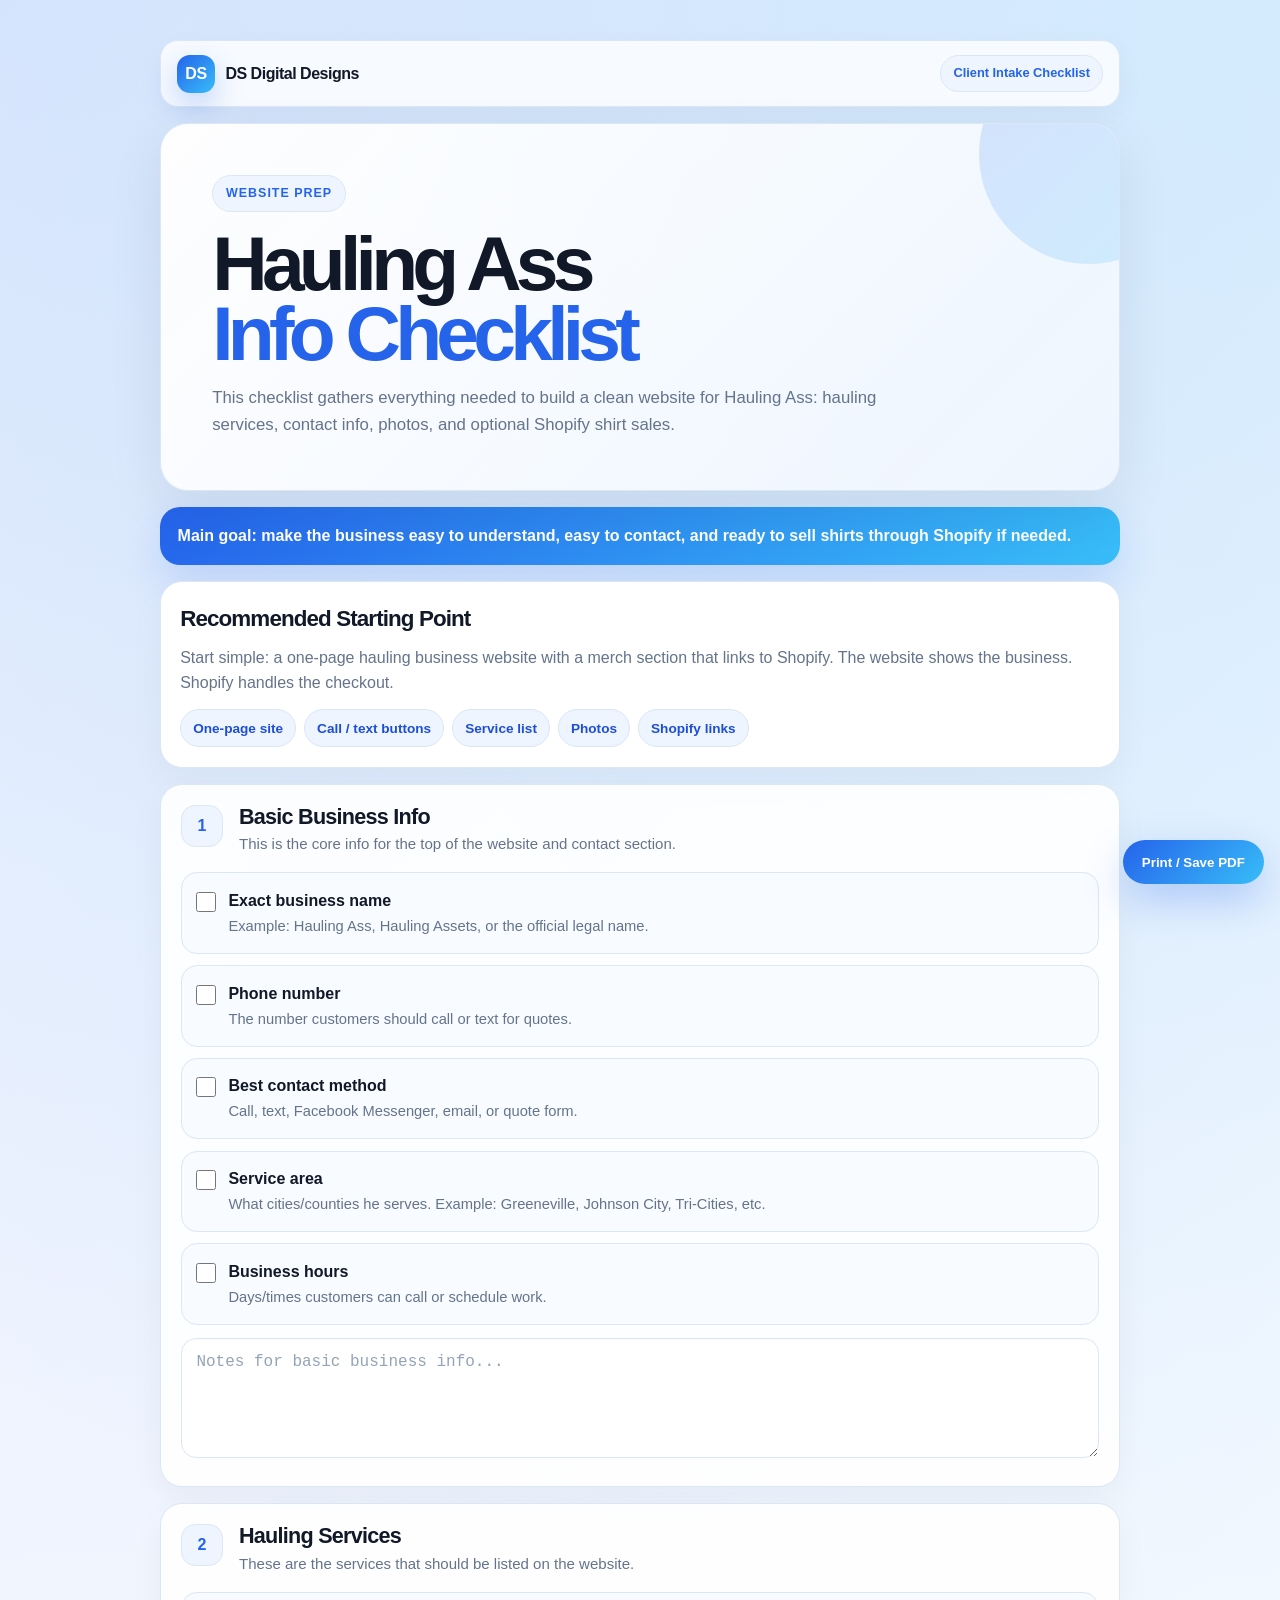
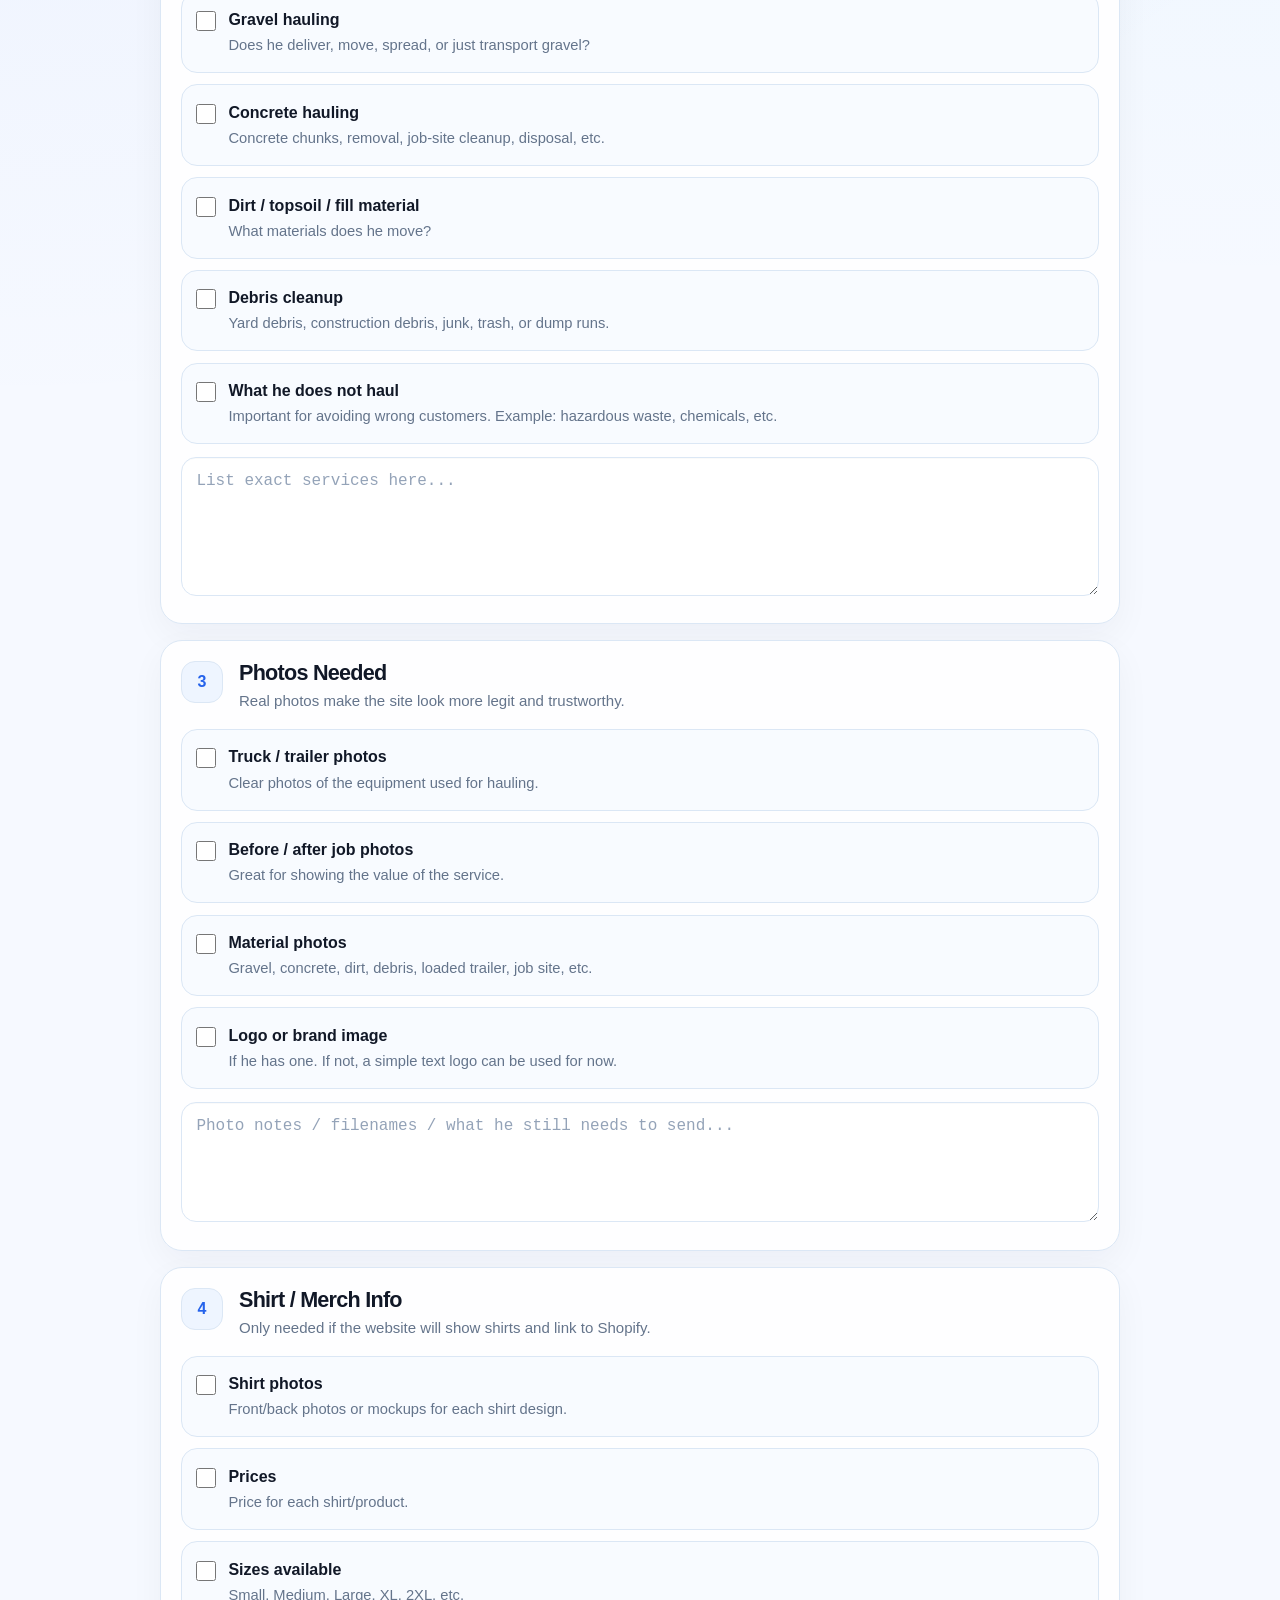
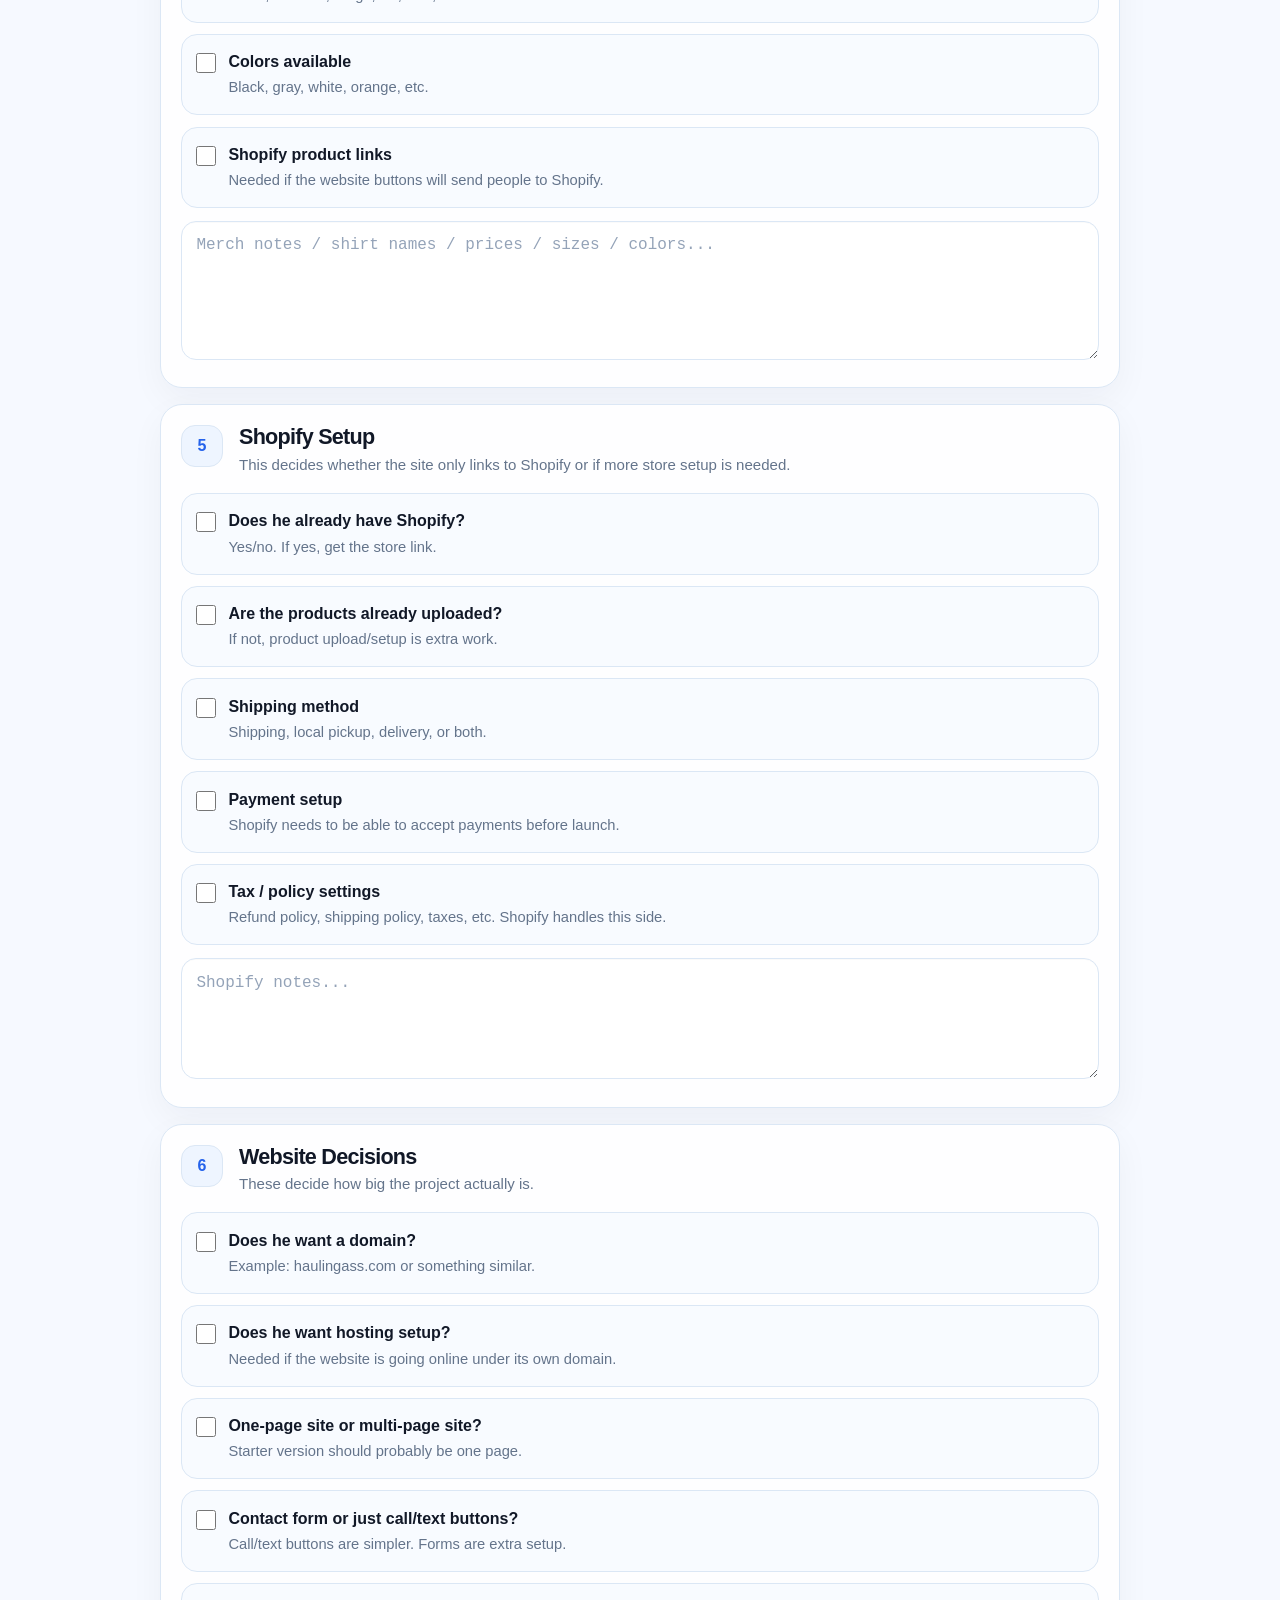
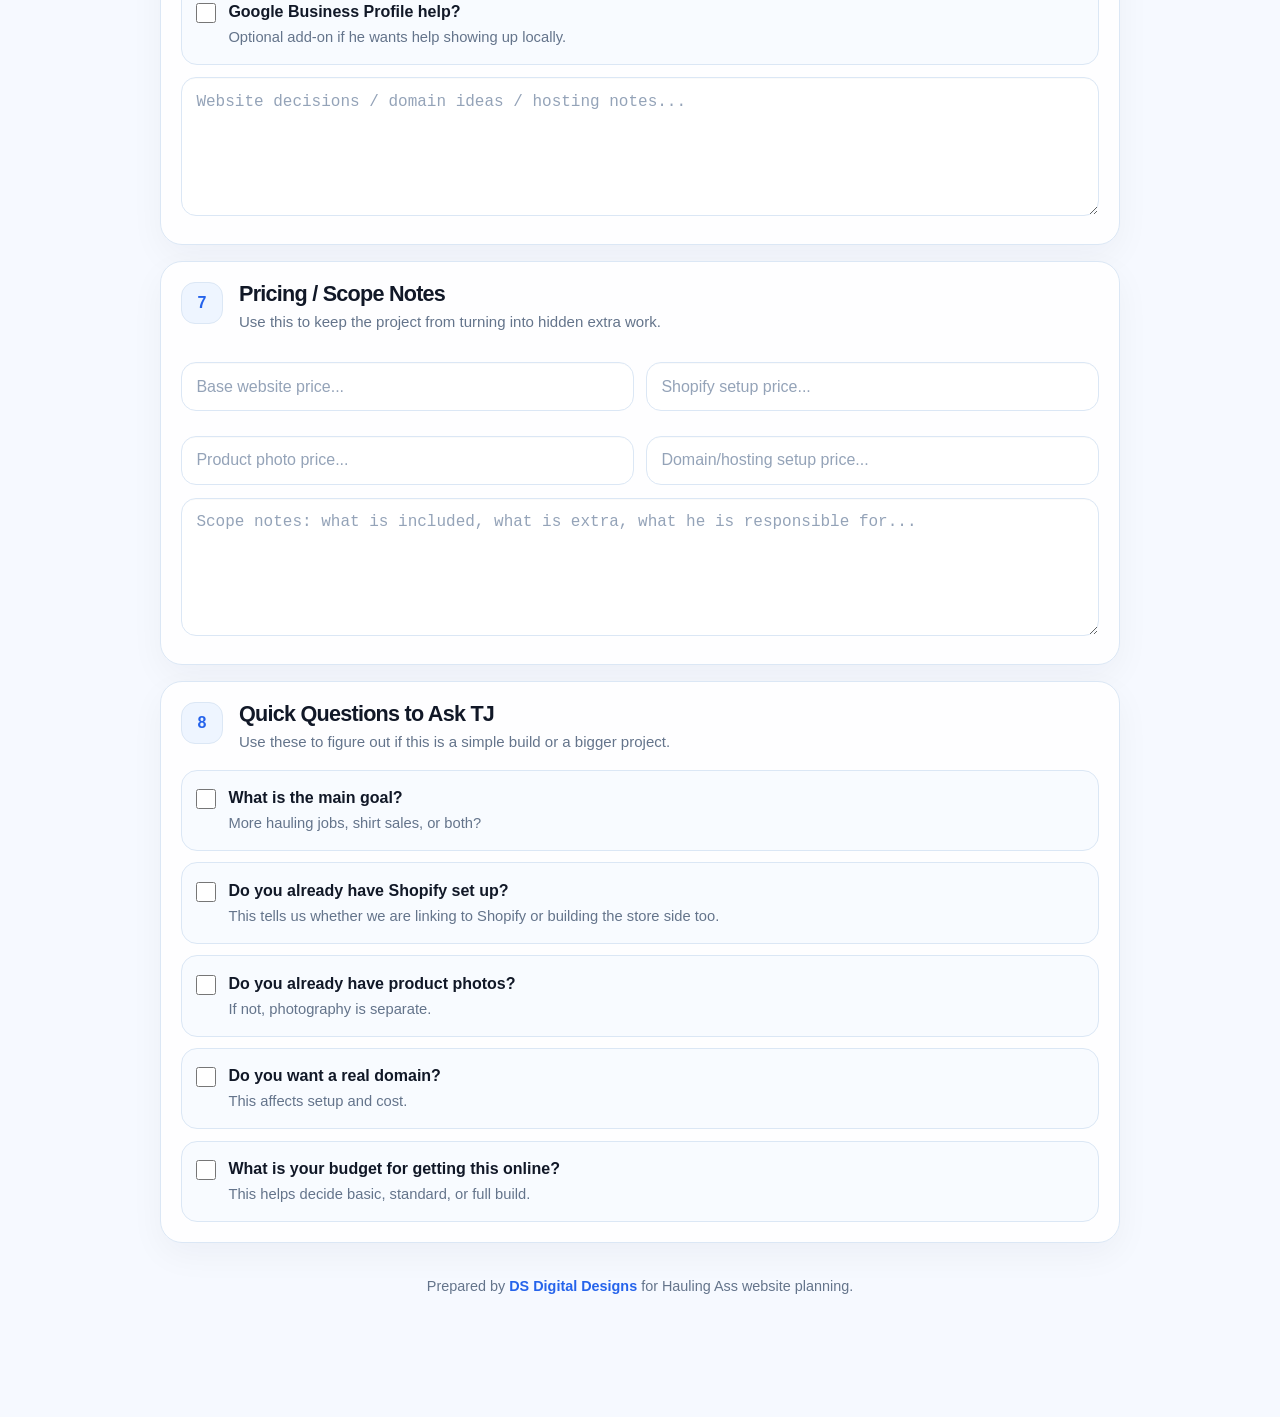
<file: checklist.html>
<!DOCTYPE html>
<html lang="en">
<head>
  <meta charset="UTF-8" />
  <meta name="viewport" content="width=device-width, initial-scale=1.0" />

  <title>Hauling Ass Website Checklist | DS Digital Designs</title>

  <style>
    :root {
      --bg: #f6f9ff;
      --white: #ffffff;
      --text: #111827;
      --muted: #64748b;
      --soft: #eef5ff;
      --soft-2: #f8fbff;
      --blue: #2563eb;
      --blue-dark: #1d4ed8;
      --cyan: #38bdf8;
      --line: #dbe7f5;
      --green: #16a34a;
      --orange: #f97316;
      --shadow: 0 20px 55px rgba(15, 23, 42, 0.08);
      --radius: 22px;
      --max: 960px;
    }

    * {
      box-sizing: border-box;
      margin: 0;
      padding: 0;
    }

    html {
      scroll-behavior: smooth;
    }

    body {
      font-family: Arial, Helvetica, sans-serif;
      background:
        radial-gradient(circle at top left, rgba(37, 99, 235, 0.12), transparent 32%),
        radial-gradient(circle at top right, rgba(56, 189, 248, 0.14), transparent 30%),
        var(--bg);
      color: var(--text);
      line-height: 1.6;
      padding: 1rem;
    }

    .page {
      max-width: var(--max);
      margin: 0 auto;
      padding: 1.5rem 0 4rem;
    }

    .brand-bar {
      display: flex;
      align-items: center;
      justify-content: space-between;
      gap: 1rem;
      margin-bottom: 1rem;
      padding: 0.85rem 1rem;
      background: rgba(255, 255, 255, 0.8);
      border: 1px solid var(--line);
      border-radius: 18px;
      box-shadow: 0 10px 30px rgba(15, 23, 42, 0.04);
      backdrop-filter: blur(12px);
    }

    .brand {
      display: flex;
      align-items: center;
      gap: 0.65rem;
      font-weight: 900;
      letter-spacing: -0.03em;
      color: var(--text);
    }

    .brand-mark {
      width: 38px;
      height: 38px;
      border-radius: 13px;
      display: grid;
      place-items: center;
      background: linear-gradient(135deg, var(--blue), var(--cyan));
      color: #fff;
      font-weight: 900;
      box-shadow: 0 12px 28px rgba(37, 99, 235, 0.25);
    }

    .brand-pill {
      color: var(--blue);
      background: var(--soft);
      border: 1px solid var(--line);
      padding: 0.45rem 0.75rem;
      border-radius: 999px;
      font-size: 0.8rem;
      font-weight: 800;
      white-space: nowrap;
    }

    .hero {
      background:
        linear-gradient(135deg, rgba(255, 255, 255, 0.96), rgba(239, 246, 255, 0.95));
      border: 1px solid var(--line);
      border-radius: calc(var(--radius) + 6px);
      padding: clamp(1.6rem, 5vw, 3.2rem);
      margin-bottom: 1rem;
      box-shadow: var(--shadow);
      position: relative;
      overflow: hidden;
    }

    .hero::after {
      content: "";
      position: absolute;
      width: 220px;
      height: 220px;
      border-radius: 999px;
      background: linear-gradient(135deg, rgba(37, 99, 235, 0.16), rgba(56, 189, 248, 0.18));
      right: -80px;
      top: -80px;
    }

    .eyebrow {
      position: relative;
      z-index: 1;
      display: inline-block;
      background: var(--soft);
      color: var(--blue);
      border: 1px solid var(--line);
      padding: 0.45rem 0.8rem;
      border-radius: 999px;
      font-size: 0.78rem;
      font-weight: 900;
      text-transform: uppercase;
      letter-spacing: 0.08em;
      margin-bottom: 1rem;
    }

    h1 {
      position: relative;
      z-index: 1;
      font-size: clamp(2.1rem, 7vw, 4.8rem);
      line-height: 0.92;
      letter-spacing: -0.075em;
      margin-bottom: 1rem;
      max-width: 760px;
    }

    h1 span {
      display: block;
      color: var(--blue);
    }

    .hero p {
      position: relative;
      z-index: 1;
      color: var(--muted);
      max-width: 720px;
      font-size: 1.05rem;
    }

    .note {
      background: linear-gradient(135deg, var(--blue), var(--cyan));
      color: #fff;
      border-radius: 20px;
      padding: 1rem 1.1rem;
      font-weight: 800;
      margin-bottom: 1rem;
      box-shadow: 0 16px 40px rgba(37, 99, 235, 0.18);
    }

    .section {
      background: rgba(255, 255, 255, 0.92);
      border: 1px solid var(--line);
      border-radius: var(--radius);
      padding: 1.25rem;
      margin-bottom: 1rem;
      box-shadow: 0 12px 35px rgba(15, 23, 42, 0.045);
    }

    .section-header {
      display: flex;
      align-items: flex-start;
      justify-content: space-between;
      gap: 1rem;
      margin-bottom: 1rem;
    }

    .section-num {
      min-width: 42px;
      height: 42px;
      border-radius: 14px;
      display: grid;
      place-items: center;
      background: var(--soft);
      color: var(--blue);
      border: 1px solid var(--line);
      font-weight: 900;
    }

    .section-title {
      flex: 1;
    }

    .section h2 {
      font-size: 1.35rem;
      line-height: 1.1;
      letter-spacing: -0.035em;
      margin-bottom: 0.25rem;
    }

    .section-desc {
      color: var(--muted);
      font-size: 0.94rem;
    }

    .checklist {
      display: grid;
      gap: 0.7rem;
    }

    label {
      display: flex;
      align-items: flex-start;
      gap: 0.75rem;
      background: var(--soft-2);
      border: 1px solid var(--line);
      border-radius: 16px;
      padding: 0.9rem;
      cursor: pointer;
      transition: transform 0.15s ease, border-color 0.15s ease, background 0.15s ease;
    }

    label:hover {
      transform: translateY(-1px);
      border-color: rgba(37, 99, 235, 0.35);
      background: #ffffff;
    }

    input[type="checkbox"] {
      margin-top: 0.25rem;
      width: 20px;
      height: 20px;
      accent-color: var(--blue);
      flex: 0 0 auto;
    }

    .item-text strong {
      display: block;
      font-size: 1rem;
      margin-bottom: 0.1rem;
      color: var(--text);
    }

    .item-text span {
      display: block;
      color: var(--muted);
      font-size: 0.92rem;
    }

    textarea,
    input[type="text"] {
      width: 100%;
      background: #ffffff;
      color: var(--text);
      border: 1px solid var(--line);
      border-radius: 15px;
      padding: 0.9rem;
      font-size: 1rem;
      margin-top: 0.8rem;
      resize: vertical;
      outline: none;
      box-shadow: inset 0 1px 0 rgba(15, 23, 42, 0.02);
    }

    textarea:focus,
    input[type="text"]:focus {
      border-color: rgba(37, 99, 235, 0.55);
      box-shadow: 0 0 0 4px rgba(37, 99, 235, 0.1);
    }

    textarea::placeholder,
    input::placeholder {
      color: #94a3b8;
    }

    .two-col {
      display: grid;
      grid-template-columns: 1fr 1fr;
      gap: 0.75rem;
    }

    .quick-box {
      background: #ffffff;
      border: 1px solid var(--line);
      border-radius: var(--radius);
      padding: 1.2rem;
      margin-bottom: 1rem;
      box-shadow: 0 12px 35px rgba(15, 23, 42, 0.045);
    }

    .quick-box h2 {
      font-size: 1.4rem;
      letter-spacing: -0.04em;
      margin-bottom: 0.5rem;
    }

    .quick-box p {
      color: var(--muted);
      margin-bottom: 0.85rem;
    }

    .pill-row {
      display: flex;
      flex-wrap: wrap;
      gap: 0.5rem;
    }

    .pill {
      background: var(--soft);
      color: var(--blue-dark);
      border: 1px solid var(--line);
      border-radius: 999px;
      padding: 0.45rem 0.75rem;
      font-size: 0.85rem;
      font-weight: 800;
    }

    .footer {
      color: var(--muted);
      text-align: center;
      margin-top: 2rem;
      font-size: 0.9rem;
    }

    .footer strong {
      color: var(--blue);
    }

    .print-btn {
      position: fixed;
      right: 1rem;
      bottom: 1rem;
      background: linear-gradient(135deg, var(--blue), var(--cyan));
      color: #fff;
      border: none;
      border-radius: 999px;
      padding: 0.9rem 1.2rem;
      font-weight: 900;
      cursor: pointer;
      box-shadow: 0 16px 40px rgba(37, 99, 235, 0.28);
    }

    .print-btn:hover {
      filter: brightness(1.04);
    }

    @media (max-width: 700px) {
      body {
        padding: 0.75rem;
      }

      .brand-bar {
        align-items: flex-start;
        flex-direction: column;
      }

      .two-col {
        grid-template-columns: 1fr;
      }

      .section-header {
        gap: 0.75rem;
      }

      .print-btn {
        position: static;
        width: 100%;
        margin-top: 1rem;
      }
    }

    @media print {
      body {
        background: #ffffff;
        color: #000000;
        padding: 0;
      }

      .page {
        max-width: none;
        padding: 0;
      }

      .brand-bar,
      .hero,
      .section,
      .quick-box,
      label,
      .note {
        box-shadow: none;
        break-inside: avoid;
      }

      .print-btn {
        display: none;
      }

      textarea,
      input[type="text"] {
        min-height: 45px;
      }
    }
  </style>
</head>

<body>
  <main class="page">
    <div class="brand-bar">
      <div class="brand">
        <div class="brand-mark">DS</div>
        <div>DS Digital Designs</div>
      </div>

      <div class="brand-pill">Client Intake Checklist</div>
    </div>

    <section class="hero">
      <div class="eyebrow">Website Prep</div>
      <h1>
        Hauling Ass
        <span>Info Checklist</span>
      </h1>
      <p>
        This checklist gathers everything needed to build a clean website for Hauling Ass:
        hauling services, contact info, photos, and optional Shopify shirt sales.
      </p>
    </section>

    <div class="note">
      Main goal: make the business easy to understand, easy to contact, and ready to sell shirts through Shopify if needed.
    </div>

    <section class="quick-box">
      <h2>Recommended Starting Point</h2>
      <p>
        Start simple: a one-page hauling business website with a merch section that links to Shopify.
        The website shows the business. Shopify handles the checkout.
      </p>

      <div class="pill-row">
        <span class="pill">One-page site</span>
        <span class="pill">Call / text buttons</span>
        <span class="pill">Service list</span>
        <span class="pill">Photos</span>
        <span class="pill">Shopify links</span>
      </div>
    </section>

    <section class="section">
      <div class="section-header">
        <div class="section-num">1</div>
        <div class="section-title">
          <h2>Basic Business Info</h2>
          <p class="section-desc">This is the core info for the top of the website and contact section.</p>
        </div>
      </div>

      <div class="checklist">
        <label>
          <input type="checkbox" />
          <div class="item-text">
            <strong>Exact business name</strong>
            <span>Example: Hauling Ass, Hauling Assets, or the official legal name.</span>
          </div>
        </label>

        <label>
          <input type="checkbox" />
          <div class="item-text">
            <strong>Phone number</strong>
            <span>The number customers should call or text for quotes.</span>
          </div>
        </label>

        <label>
          <input type="checkbox" />
          <div class="item-text">
            <strong>Best contact method</strong>
            <span>Call, text, Facebook Messenger, email, or quote form.</span>
          </div>
        </label>

        <label>
          <input type="checkbox" />
          <div class="item-text">
            <strong>Service area</strong>
            <span>What cities/counties he serves. Example: Greeneville, Johnson City, Tri-Cities, etc.</span>
          </div>
        </label>

        <label>
          <input type="checkbox" />
          <div class="item-text">
            <strong>Business hours</strong>
            <span>Days/times customers can call or schedule work.</span>
          </div>
        </label>
      </div>

      <textarea rows="5" placeholder="Notes for basic business info..."></textarea>
    </section>

    <section class="section">
      <div class="section-header">
        <div class="section-num">2</div>
        <div class="section-title">
          <h2>Hauling Services</h2>
          <p class="section-desc">These are the services that should be listed on the website.</p>
        </div>
      </div>

      <div class="checklist">
        <label>
          <input type="checkbox" />
          <div class="item-text">
            <strong>Gravel hauling</strong>
            <span>Does he deliver, move, spread, or just transport gravel?</span>
          </div>
        </label>

        <label>
          <input type="checkbox" />
          <div class="item-text">
            <strong>Concrete hauling</strong>
            <span>Concrete chunks, removal, job-site cleanup, disposal, etc.</span>
          </div>
        </label>

        <label>
          <input type="checkbox" />
          <div class="item-text">
            <strong>Dirt / topsoil / fill material</strong>
            <span>What materials does he move?</span>
          </div>
        </label>

        <label>
          <input type="checkbox" />
          <div class="item-text">
            <strong>Debris cleanup</strong>
            <span>Yard debris, construction debris, junk, trash, or dump runs.</span>
          </div>
        </label>

        <label>
          <input type="checkbox" />
          <div class="item-text">
            <strong>What he does not haul</strong>
            <span>Important for avoiding wrong customers. Example: hazardous waste, chemicals, etc.</span>
          </div>
        </label>
      </div>

      <textarea rows="6" placeholder="List exact services here..."></textarea>
    </section>

    <section class="section">
      <div class="section-header">
        <div class="section-num">3</div>
        <div class="section-title">
          <h2>Photos Needed</h2>
          <p class="section-desc">Real photos make the site look more legit and trustworthy.</p>
        </div>
      </div>

      <div class="checklist">
        <label>
          <input type="checkbox" />
          <div class="item-text">
            <strong>Truck / trailer photos</strong>
            <span>Clear photos of the equipment used for hauling.</span>
          </div>
        </label>

        <label>
          <input type="checkbox" />
          <div class="item-text">
            <strong>Before / after job photos</strong>
            <span>Great for showing the value of the service.</span>
          </div>
        </label>

        <label>
          <input type="checkbox" />
          <div class="item-text">
            <strong>Material photos</strong>
            <span>Gravel, concrete, dirt, debris, loaded trailer, job site, etc.</span>
          </div>
        </label>

        <label>
          <input type="checkbox" />
          <div class="item-text">
            <strong>Logo or brand image</strong>
            <span>If he has one. If not, a simple text logo can be used for now.</span>
          </div>
        </label>
      </div>

      <textarea rows="5" placeholder="Photo notes / filenames / what he still needs to send..."></textarea>
    </section>

    <section class="section">
      <div class="section-header">
        <div class="section-num">4</div>
        <div class="section-title">
          <h2>Shirt / Merch Info</h2>
          <p class="section-desc">Only needed if the website will show shirts and link to Shopify.</p>
        </div>
      </div>

      <div class="checklist">
        <label>
          <input type="checkbox" />
          <div class="item-text">
            <strong>Shirt photos</strong>
            <span>Front/back photos or mockups for each shirt design.</span>
          </div>
        </label>

        <label>
          <input type="checkbox" />
          <div class="item-text">
            <strong>Prices</strong>
            <span>Price for each shirt/product.</span>
          </div>
        </label>

        <label>
          <input type="checkbox" />
          <div class="item-text">
            <strong>Sizes available</strong>
            <span>Small, Medium, Large, XL, 2XL, etc.</span>
          </div>
        </label>

        <label>
          <input type="checkbox" />
          <div class="item-text">
            <strong>Colors available</strong>
            <span>Black, gray, white, orange, etc.</span>
          </div>
        </label>

        <label>
          <input type="checkbox" />
          <div class="item-text">
            <strong>Shopify product links</strong>
            <span>Needed if the website buttons will send people to Shopify.</span>
          </div>
        </label>
      </div>

      <textarea rows="6" placeholder="Merch notes / shirt names / prices / sizes / colors..."></textarea>
    </section>

    <section class="section">
      <div class="section-header">
        <div class="section-num">5</div>
        <div class="section-title">
          <h2>Shopify Setup</h2>
          <p class="section-desc">This decides whether the site only links to Shopify or if more store setup is needed.</p>
        </div>
      </div>

      <div class="checklist">
        <label>
          <input type="checkbox" />
          <div class="item-text">
            <strong>Does he already have Shopify?</strong>
            <span>Yes/no. If yes, get the store link.</span>
          </div>
        </label>

        <label>
          <input type="checkbox" />
          <div class="item-text">
            <strong>Are the products already uploaded?</strong>
            <span>If not, product upload/setup is extra work.</span>
          </div>
        </label>

        <label>
          <input type="checkbox" />
          <div class="item-text">
            <strong>Shipping method</strong>
            <span>Shipping, local pickup, delivery, or both.</span>
          </div>
        </label>

        <label>
          <input type="checkbox" />
          <div class="item-text">
            <strong>Payment setup</strong>
            <span>Shopify needs to be able to accept payments before launch.</span>
          </div>
        </label>

        <label>
          <input type="checkbox" />
          <div class="item-text">
            <strong>Tax / policy settings</strong>
            <span>Refund policy, shipping policy, taxes, etc. Shopify handles this side.</span>
          </div>
        </label>
      </div>

      <textarea rows="5" placeholder="Shopify notes..."></textarea>
    </section>

    <section class="section">
      <div class="section-header">
        <div class="section-num">6</div>
        <div class="section-title">
          <h2>Website Decisions</h2>
          <p class="section-desc">These decide how big the project actually is.</p>
        </div>
      </div>

      <div class="checklist">
        <label>
          <input type="checkbox" />
          <div class="item-text">
            <strong>Does he want a domain?</strong>
            <span>Example: haulingass.com or something similar.</span>
          </div>
        </label>

        <label>
          <input type="checkbox" />
          <div class="item-text">
            <strong>Does he want hosting setup?</strong>
            <span>Needed if the website is going online under its own domain.</span>
          </div>
        </label>

        <label>
          <input type="checkbox" />
          <div class="item-text">
            <strong>One-page site or multi-page site?</strong>
            <span>Starter version should probably be one page.</span>
          </div>
        </label>

        <label>
          <input type="checkbox" />
          <div class="item-text">
            <strong>Contact form or just call/text buttons?</strong>
            <span>Call/text buttons are simpler. Forms are extra setup.</span>
          </div>
        </label>

        <label>
          <input type="checkbox" />
          <div class="item-text">
            <strong>Google Business Profile help?</strong>
            <span>Optional add-on if he wants help showing up locally.</span>
          </div>
        </label>
      </div>

      <textarea rows="6" placeholder="Website decisions / domain ideas / hosting notes..."></textarea>
    </section>

    <section class="section">
      <div class="section-header">
        <div class="section-num">7</div>
        <div class="section-title">
          <h2>Pricing / Scope Notes</h2>
          <p class="section-desc">Use this to keep the project from turning into hidden extra work.</p>
        </div>
      </div>

      <div class="two-col">
        <input type="text" placeholder="Base website price..." />
        <input type="text" placeholder="Shopify setup price..." />
        <input type="text" placeholder="Product photo price..." />
        <input type="text" placeholder="Domain/hosting setup price..." />
      </div>

      <textarea rows="6" placeholder="Scope notes: what is included, what is extra, what he is responsible for..."></textarea>
    </section>

    <section class="section">
      <div class="section-header">
        <div class="section-num">8</div>
        <div class="section-title">
          <h2>Quick Questions to Ask TJ</h2>
          <p class="section-desc">Use these to figure out if this is a simple build or a bigger project.</p>
        </div>
      </div>

      <div class="checklist">
        <label>
          <input type="checkbox" />
          <div class="item-text">
            <strong>What is the main goal?</strong>
            <span>More hauling jobs, shirt sales, or both?</span>
          </div>
        </label>

        <label>
          <input type="checkbox" />
          <div class="item-text">
            <strong>Do you already have Shopify set up?</strong>
            <span>This tells us whether we are linking to Shopify or building the store side too.</span>
          </div>
        </label>

        <label>
          <input type="checkbox" />
          <div class="item-text">
            <strong>Do you already have product photos?</strong>
            <span>If not, photography is separate.</span>
          </div>
        </label>

        <label>
          <input type="checkbox" />
          <div class="item-text">
            <strong>Do you want a real domain?</strong>
            <span>This affects setup and cost.</span>
          </div>
        </label>

        <label>
          <input type="checkbox" />
          <div class="item-text">
            <strong>What is your budget for getting this online?</strong>
            <span>This helps decide basic, standard, or full build.</span>
          </div>
        </label>
      </div>
    </section>

    <p class="footer">
      Prepared by <strong>DS Digital Designs</strong> for Hauling Ass website planning.
    </p>

    <button class="print-btn" onclick="window.print()">Print / Save PDF</button>
  </main>
</body>
</html>
</file>
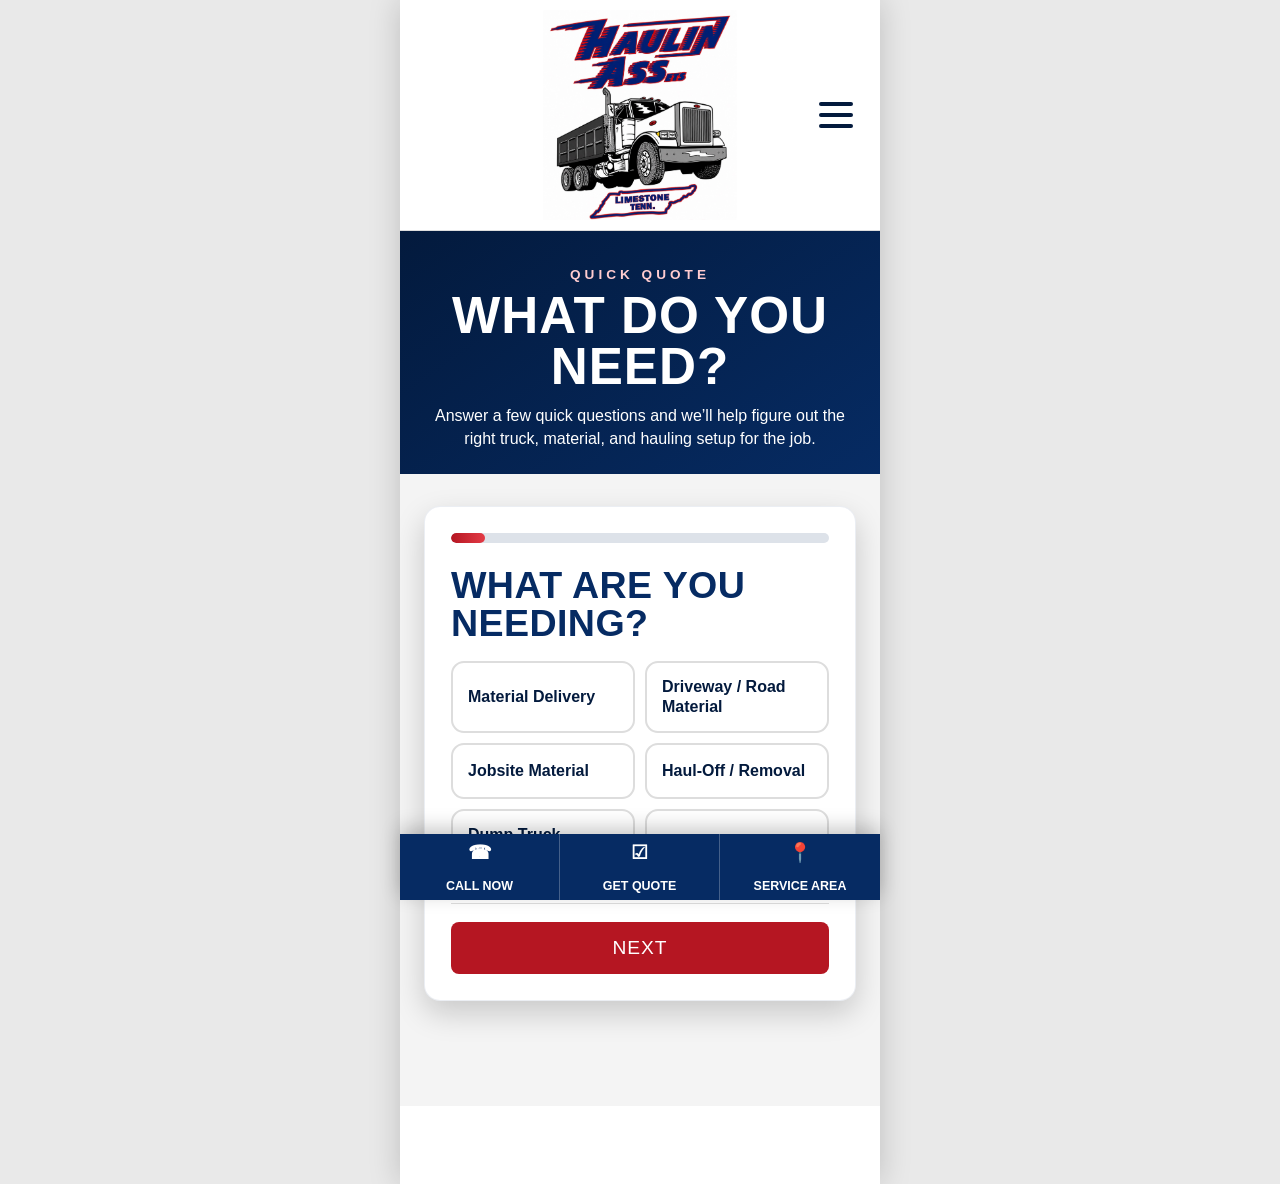
<file: quote.html>
<!DOCTYPE html>
<html lang="en">
<head>
  <meta charset="UTF-8" />
  <meta name="viewport" content="width=device-width, initial-scale=1.0" />

  <title>Get a Quote | Haulin Ass ETS ASSets</title>

  <meta
    name="description"
    content="Request a hauling quote from Haulin Ass ETS ASSets for dump truck hauling, shale, rock, sand, mulch, top soil, fill dirt, driveway material, and material delivery."
  />

  <link rel="stylesheet" href="style.css" />
</head>

<body>
  <div class="page">

    <header class="header">
      <div class="header-inner">
        <a href="index.html" class="logo-wrap" aria-label="Haulin Ass ETS ASSets home">
          <img src="logo.png" alt="Haulin Ass ETS ASSets logo" />
        </a>

        <button class="menu-btn" id="menuBtn" aria-label="Open navigation">
          <span class="menu-icon"></span>
        </button>
      </div>

      <nav class="nav" id="nav">
        <a href="index.html#services">Services</a>
        <a href="index.html#blue-shale">Blue Shale</a>
        <a href="index.html#availability">Availability</a>
        <a href="index.html#service-area">Service Area</a>
        <a href="index.html#rates">Rates</a>
        <a href="quote.html">Quote</a>
        <a href="index.html#contact">Contact</a>
      </nav>
    </header>

    <main>
      <section class="wizard-hero">
        <div class="section-title">
          <div class="small">Quick Quote</div>
          <h2>What Do You Need?</h2>
          <p>
            Answer a few quick questions and we’ll help figure out the right truck,
            material, and hauling setup for the job.
          </p>
        </div>
      </section>

      <section class="wizard-section">
        <form id="quoteWizard" class="wizard-form">

          <div class="wizard-progress">
            <div class="wizard-progress-bar" id="progressBar"></div>
          </div>

          <!-- STEP 1 -->
          <div class="wizard-step active" data-step="1">
            <h3>What are you needing?</h3>

            <div class="choice-grid">
              <button type="button" class="choice-btn" data-name="What They Need" data-value="Material Delivery">
                Material Delivery
              </button>

              <button type="button" class="choice-btn" data-name="What They Need" data-value="Driveway / Road Material">
                Driveway / Road Material
              </button>

              <button type="button" class="choice-btn" data-name="What They Need" data-value="Jobsite Material">
                Jobsite Material
              </button>

              <button type="button" class="choice-btn" data-name="What They Need" data-value="Haul-Off / Removal">
                Haul-Off / Removal
              </button>

              <button type="button" class="choice-btn" data-name="What They Need" data-value="Dump Truck Hauling">
                Dump Truck Hauling
              </button>

              <button type="button" class="choice-btn" data-name="What They Need" data-value="Not Sure">
                Not Sure
              </button>
            </div>
          </div>

          <!-- STEP 2 -->
          <div class="wizard-step" data-step="2" data-multiple="true">
            <h3>What is this job for?</h3>

            <div class="choice-grid">
              <button type="button" class="choice-btn" data-name="Job Purpose" data-value="Driveway">
                Driveway
              </button>

              <button type="button" class="choice-btn" data-name="Job Purpose" data-value="Farm Road">
                Farm Road
              </button>

              <button type="button" class="choice-btn" data-name="Job Purpose" data-value="Jobsite Entrance">
                Jobsite Entrance
              </button>

              <button type="button" class="choice-btn" data-name="Job Purpose" data-value="Muddy Area">
                Muddy Area
              </button>

              <button type="button" class="choice-btn" data-name="Job Purpose" data-value="Parking Area">
                Parking Area
              </button>

              <button type="button" class="choice-btn" data-name="Job Purpose" data-value="Drainage Area">
                Drainage Area
              </button>

              <button type="button" class="choice-btn" data-name="Job Purpose" data-value="Yard / Landscaping">
                Yard / Landscaping
              </button>

              <button type="button" class="choice-btn" data-name="Job Purpose" data-value="Construction Project">
                Construction Project
              </button>

              <button type="button" class="choice-btn" data-name="Job Purpose" data-value="Cleanup / Removal">
                Cleanup / Removal
              </button>

              <button type="button" class="choice-btn" data-name="Job Purpose" data-value="Other / Not Sure">
                Other / Not Sure
              </button>
            </div>
          </div>

          <!-- STEP 3 -->
          <div class="wizard-step" data-step="3" data-multiple="true">
            <h3>What material are you looking for?</h3>

            <div class="choice-grid">
              <button type="button" class="choice-btn" data-name="Material" data-value="Crushed Blue Shale">
                Crushed Blue Shale
              </button>

              <button type="button" class="choice-btn" data-name="Material" data-value="Brown Shale">
                Brown Shale
              </button>

              <button type="button" class="choice-btn" data-name="Material" data-value="Rock">
                Rock
              </button>

              <button type="button" class="choice-btn" data-name="Material" data-value="Pea Gravel">
                Pea Gravel
              </button>

              <button type="button" class="choice-btn" data-name="Material" data-value="Sand">
                Sand
              </button>

              <button type="button" class="choice-btn" data-name="Material" data-value="River Rock">
                River Rock
              </button>

              <button type="button" class="choice-btn" data-name="Material" data-value="Fill Dirt">
                Fill Dirt
              </button>

              <button type="button" class="choice-btn" data-name="Material" data-value="Top Soil">
                Top Soil
              </button>

              <button type="button" class="choice-btn" data-name="Material" data-value="Mulch">
                Mulch
              </button>

              <button type="button" class="choice-btn" data-name="Material" data-value="Concrete Block">
                Concrete Block
              </button>

              <button type="button" class="choice-btn" data-name="Material" data-value="Demo Material">
                Demo Material
              </button>

              <button type="button" class="choice-btn" data-name="Material" data-value="Not Sure / Other">
                Not Sure / Other
              </button>
            </div>
          </div>

          <!-- STEP 4 -->
          <div class="wizard-step" data-step="4" data-multiple="true">
            <h3>What do you need done?</h3>

            <div class="choice-grid">
              <button type="button" class="choice-btn" data-name="Service Needed" data-value="Deliver Only">
                Deliver Only
              </button>

              <button type="button" class="choice-btn" data-name="Service Needed" data-value="Spread It">
                Spread It
              </button>

              <button type="button" class="choice-btn" data-name="Service Needed" data-value="Haul It Away">
                Haul It Away
              </button>

              <button type="button" class="choice-btn" data-name="Service Needed" data-value="Load / Move Material">
                Load / Move Material
              </button>

              <button type="button" class="choice-btn" data-name="Service Needed" data-value="Not Sure Yet">
                Not Sure Yet
              </button>
            </div>
          </div>

          <!-- STEP 5 -->
          <div class="wizard-step" data-step="5">
            <h3>How many loads?</h3>

            <div class="choice-grid">
              <button type="button" class="choice-btn" data-name="Estimated Loads" data-value="1 Load">
                1 Load
              </button>

              <button type="button" class="choice-btn" data-name="Estimated Loads" data-value="2 Loads">
                2 Loads
              </button>

              <button type="button" class="choice-btn" data-name="Estimated Loads" data-value="3+ Loads">
                3+ Loads
              </button>

              <button type="button" class="choice-btn" data-name="Estimated Loads" data-value="Not Sure">
                Not Sure
              </button>
            </div>

            <p class="form-note-dark">
              Not sure? No problem. We can help figure it out.
            </p>
          </div>

          <!-- STEP 6 -->
          <div class="wizard-step" data-step="6">
            <h3>Where is the job?</h3>

            <label>
              Delivery Address / Job Location
              <input
                type="text"
                name="Delivery Address / Job Location"
                placeholder="Address, road name, or general area"
                required
              />
            </label>

            <label>
              County
              <select name="County">
                <option value="">Choose county</option>
                <option>Washington County</option>
                <option>Greene County</option>
                <option>Sullivan County</option>
                <option>Carter County</option>
                <option>Unicoi County</option>
                <option>Other / Not Sure</option>
              </select>
            </label>

            <label>
              Pickup Location, If Different
              <input
                type="text"
                name="Pickup Location"
                placeholder="Leave blank if you are not sure"
              />
            </label>
          </div>

          <!-- STEP 7 -->
          <div class="wizard-step" data-step="7" data-multiple="true">
            <h3>Can a dump truck access the area?</h3>

            <div class="choice-grid">
              <button type="button" class="choice-btn" data-name="Truck Access" data-value="Yes, Easy Access">
                Yes, Easy Access
              </button>

              <button type="button" class="choice-btn" data-name="Truck Access" data-value="Tight Driveway">
                Tight Driveway
              </button>

              <button type="button" class="choice-btn" data-name="Truck Access" data-value="Muddy / Soft Ground">
                Muddy / Soft Ground
              </button>

              <button type="button" class="choice-btn" data-name="Truck Access" data-value="Steep Driveway">
                Steep Driveway
              </button>

              <button type="button" class="choice-btn" data-name="Truck Access" data-value="Low Wires / Trees">
                Low Wires / Trees
              </button>

              <button type="button" class="choice-btn" data-name="Truck Access" data-value="Not Sure">
                Not Sure
              </button>
            </div>
          </div>

          <!-- STEP 8 -->
          <div class="wizard-step" data-step="8">
            <h3>When do you need it?</h3>

            <div class="choice-grid">
              <button type="button" class="choice-btn" data-name="Timing" data-value="As Soon As Possible">
                As Soon As Possible
              </button>

              <button type="button" class="choice-btn" data-name="Timing" data-value="This Week">
                This Week
              </button>

              <button type="button" class="choice-btn" data-name="Timing" data-value="This Weekend">
                This Weekend
              </button>

              <button type="button" class="choice-btn" data-name="Timing" data-value="Specific Date">
                Specific Date
              </button>

              <button type="button" class="choice-btn" data-name="Timing" data-value="Just Getting a Price">
                Just Getting a Price
              </button>
            </div>

            <label class="date-field">
              Specific Date, If You Have One
              <input type="text" name="Specific Date" placeholder="Example: Saturday morning, June 15, etc." />
            </label>
          </div>

          <!-- STEP 9 -->
          <div class="wizard-step" data-step="9">
            <h3>Do you have photos?</h3>

            <div class="choice-grid">
              <button
                type="button"
                class="choice-btn photo-choice"
                data-name="Photos"
                data-value="Yes, I can send photos"
                data-show-photos="true"
              >
                Yes, I Can Send Photos
              </button>

              <button
                type="button"
                class="choice-btn photo-choice"
                data-name="Photos"
                data-value="No photos"
                data-show-photos="false"
              >
                No Photos
              </button>
            </div>

            <div class="photo-upload-box" id="photoUploadBox">
              <h4>Add Photos</h4>

              <p>
                Take or upload photos of the driveway, jobsite, material, or truck access area.
              </p>

              <label class="upload-card">
                Take Photo
                <input
                  type="file"
                  name="Take Photo"
                  accept="image/*"
                  capture="environment"
                />
              </label>

              <label class="upload-card">
                Upload Photos
                <input
                  type="file"
                  name="Uploaded Photos"
                  accept="image/*"
                  multiple
                />
              </label>

              <p class="form-note-dark">
                If photos do not attach automatically, we may ask you to text them after submitting.
              </p>
            </div>
          </div>

          <!-- STEP 10 -->
          <div class="wizard-step" data-step="10">
            <h3>Your contact info</h3>

            <label>
              Name
              <input type="text" name="Name" placeholder="Your name" required />
            </label>

            <label>
              Phone Number
              <input type="tel" name="Phone Number" placeholder="Best phone number" required />
            </label>

            <label>
              Email Optional
              <input type="email" name="Email" placeholder="Email address, optional" />
            </label>

            <label>
              Can We Text You About This Quote?
              <select name="Text Permission">
                <option value="">Choose one</option>
                <option>Yes, text is fine</option>
                <option>Call only</option>
                <option>Email only</option>
              </select>
            </label>

            <label>
              Best Way To Contact You
              <select name="Best Contact Method">
                <option value="">Choose one</option>
                <option>Call</option>
                <option>Text</option>
                <option>Email</option>
              </select>
            </label>

            <label>
              Extra Details
              <textarea
                name="Extra Details"
                placeholder="Tell us anything else we should know about the job, driveway, access, number of loads, timing, or material."
              ></textarea>
            </label>
          </div>

          <!-- STEP 11 -->
          <div class="wizard-step" data-step="11">
            <h3>Review Request</h3>

            <div class="review-box" id="reviewBox">
              Your quote details will show here.
            </div>

            <p class="form-note-dark">
              This is an estimate request only. Final pricing must be confirmed before delivery.
            </p>

            <button class="btn btn-red" type="submit">Send Quote Request</button>
          </div>

          <div class="wizard-controls">
            <button type="button" class="btn btn-blue" id="backBtn">Back</button>
            <button type="button" class="btn btn-red" id="nextBtn">Next</button>
          </div>

        </form>
      </section>
    </main>

  </div>

  <div class="bottom-bar">
    <a href="tel:4237910981">
      <span>☎</span>
      Call Now
    </a>

    <a href="quote.html">
      <span>☑</span>
      Get Quote
    </a>

    <a href="index.html#service-area">
      <span>📍</span>
      Service Area
    </a>
  </div>

  <script src="script.js"></script>
  <script src="quote.js"></script>
</body>
</html>
</file>
<file: style.css>
:root {
  --red: #b51622;
  --blue: #062b63;
  --dark-blue: #031a3d;
  --black: #111;
  --white: #fff;
  --light: #f4f4f4;
  --gray: #666;
  --border: #ddd;
  --radius: 16px;
  --shadow: 0 12px 30px rgba(0, 0, 0, 0.18);
  --font-main: Arial, Helvetica, sans-serif;
  --font-heavy: Impact, Haettenschweiler, "Arial Narrow Bold", sans-serif;
}

* {
  box-sizing: border-box;
  margin: 0;
  padding: 0;
}

html {
  scroll-behavior: smooth;
}

body {
  font-family: var(--font-main);
  background: #e9e9e9;
  color: var(--black);
  line-height: 1.45;
}

body.modal-open {
  overflow: hidden;
}

img {
  display: block;
  width: 100%;
}

a {
  color: inherit;
  text-decoration: none;
}

.page {
  max-width: 480px;
  margin: 0 auto;
  background: var(--white);
  min-height: 100vh;
  overflow: hidden;
  box-shadow: 0 0 30px rgba(0, 0, 0, 0.18);
  padding-bottom: 78px;
}

/* HEADER */

.header {
  position: sticky;
  top: 0;
  z-index: 50;
  background: rgba(255, 255, 255, 0.98);
  border-bottom: 1px solid var(--border);
  backdrop-filter: blur(10px);
}

.header-inner {
  min-height: 230px;
  height: auto;
  padding: 10px 12px;
  display: flex;
  align-items: center;
  justify-content: center;
  position: relative;
  overflow: visible;
}

.logo-wrap {
  width: 100%;
  max-width: 72%;
  height: 210px;
  display: flex;
  align-items: center;
  justify-content: center;
  overflow: visible;
}

.logo-wrap img {
  width: 100%;
  height: 100%;
  max-height: none;
  object-fit: contain;
  transform: none;
  transform-origin: center;
}

.menu-btn {
  width: 48px;
  height: 48px;
  border: none;
  background: transparent;
  display: grid;
  place-items: center;
  cursor: pointer;
  position: absolute;
  right: 20px;
  top: 50%;
  transform: translateY(-50%);
  flex-shrink: 0;
  z-index: 5;
}

.menu-icon,
.menu-icon::before,
.menu-icon::after {
  content: "";
  display: block;
  width: 34px;
  height: 4px;
  background: var(--dark-blue);
  border-radius: 100px;
}

.menu-icon::before {
  transform: translateY(-11px);
}

.menu-icon::after {
  transform: translateY(7px);
}

.nav {
  display: none;
  padding: 0 18px 16px;
  background: var(--white);
  border-top: 1px solid var(--border);
}

.nav.open {
  display: block;
}

.nav a {
  display: block;
  padding: 13px 0;
  font-weight: 900;
  text-transform: uppercase;
  color: var(--blue);
  border-bottom: 1px solid var(--border);
}

/* HERO */

.hero {
  position: relative;
  min-height: 420px;
  background:
    linear-gradient(90deg, rgba(0, 0, 0, 0.75), rgba(0, 0, 0, 0.2)),
    url("hero-truck.jpg");
  background-size: cover;
  background-position: center;
  display: flex;
  align-items: center;
  padding: 36px 24px;
  color: var(--white);
}

.hero-content {
  max-width: 330px;
}

.eyebrow {
  font-weight: 900;
  text-transform: uppercase;
  letter-spacing: 2px;
  color: var(--white);
  font-size: 1rem;
  margin-bottom: 8px;
}

.hero h1 {
  font-family: var(--font-heavy);
  text-transform: uppercase;
  line-height: 0.95;
  font-size: clamp(3rem, 14vw, 4.6rem);
  letter-spacing: 1px;
  margin-bottom: 18px;
}

.hero h1 span {
  color: var(--red);
  display: block;
}

.hero-list {
  list-style: none;
  margin-bottom: 22px;
  display: grid;
  gap: 8px;
  font-weight: 700;
  font-size: 1.02rem;
}

.hero-list li::before {
  content: "✓";
  display: inline-grid;
  place-items: center;
  width: 22px;
  height: 22px;
  margin-right: 8px;
  border: 2px solid var(--white);
  border-radius: 50%;
  font-size: 0.8rem;
}

.btn-row {
  display: flex;
  flex-wrap: wrap;
  gap: 10px;
}

.btn {
  display: inline-flex;
  align-items: center;
  justify-content: center;
  min-height: 52px;
  padding: 0 20px;
  border-radius: 8px;
  border: 2px solid transparent;
  font-family: var(--font-heavy);
  text-transform: uppercase;
  letter-spacing: 1px;
  font-size: 1.2rem;
  cursor: pointer;
}

.btn-red {
  background: var(--red);
  color: var(--white);
}

.btn-blue {
  background: var(--blue);
  color: var(--white);
}

.btn-outline {
  background: transparent;
  border-color: var(--white);
  color: var(--white);
}

/* GENERAL SECTIONS */

section {
  padding: 34px 18px;
}

.section-title {
  text-align: center;
  margin-bottom: 22px;
}

.section-title .small {
  text-transform: uppercase;
  letter-spacing: 4px;
  color: var(--red);
  font-weight: 900;
  font-size: 0.85rem;
  margin-bottom: 5px;
}

.section-title h2 {
  font-family: var(--font-heavy);
  text-transform: uppercase;
  font-size: 2.5rem;
  line-height: 1;
  color: var(--blue);
  letter-spacing: 1px;
}

.section-title p {
  margin-top: 12px;
  color: var(--gray);
  font-size: 1rem;
}

/* SERVICES */

.service-grid {
  display: grid;
  grid-template-columns: repeat(2, 1fr);
  gap: 10px;
}

.service-card {
  border: 1px solid var(--border);
  border-radius: 12px;
  background: var(--white);
  padding: 16px 10px;
  text-align: center;
  box-shadow: 0 4px 10px rgba(0, 0, 0, 0.05);
}

.service-icon {
  height: 78px;
  display: grid;
  place-items: center;
  font-size: 3rem;
  margin-bottom: 10px;
}

.service-card h3 {
  font-family: var(--font-heavy);
  text-transform: uppercase;
  color: var(--dark-blue);
  font-size: 1.35rem;
  line-height: 1;
  letter-spacing: 0.5px;
}

.service-card h3::after {
  content: "";
  display: block;
  width: 34px;
  height: 3px;
  background: var(--red);
  margin: 10px auto 0;
  border-radius: 100px;
}

/* MATERIAL PHOTO CARDS */

.material-grid {
  align-items: stretch;
}

.material-card {
  border: none;
  cursor: pointer;
  text-align: left;
  overflow: hidden;
  padding: 0;
  background: var(--white);
  color: var(--black);
  font-family: inherit;
  transition: transform 0.2s ease, box-shadow 0.2s ease;
  appearance: none;
  -webkit-appearance: none;
}

.material-card:hover,
.material-card:focus-visible {
  transform: translateY(-4px);
  box-shadow: var(--shadow);
}

.material-card:focus-visible {
  outline: 3px solid var(--red);
  outline-offset: 3px;
}

.material-img {
  width: 100%;
  height: 145px;
  object-fit: cover;
  display: block;
}

.material-card h3 {
  padding: 16px 16px 4px;
}

.material-card h3::after {
  margin-left: 0;
  margin-right: auto;
}

.material-card p {
  padding: 0 16px 18px;
  color: var(--gray);
  font-size: 0.95rem;
  text-align: left;
}

.material-modal {
  position: fixed;
  inset: 0;
  background: rgba(0, 0, 0, 0.72);
  display: none;
  align-items: center;
  justify-content: center;
  padding: 22px;
  z-index: 9999;
}

.material-modal.active {
  display: flex;
}

.material-modal-content {
  width: 100%;
  max-width: 620px;
  max-height: calc(100vh - 44px);
  background: var(--white);
  border-radius: var(--radius);
  overflow-y: auto;
  position: relative;
  box-shadow: var(--shadow);
}

.material-close {
  position: absolute;
  top: 12px;
  right: 12px;
  width: 42px;
  height: 42px;
  border: none;
  border-radius: 999px;
  background: var(--red);
  color: var(--white);
  font-size: 2rem;
  line-height: 1;
  cursor: pointer;
  z-index: 2;
}

.material-modal-img {
  width: 100%;
  height: 230px;
  object-fit: cover;
  display: block;
}

.material-modal-body {
  padding: 24px;
}

.material-modal-body h3 {
  font-size: 2rem;
  margin-bottom: 10px;
  color: var(--blue);
}

.material-modal-body > p {
  color: var(--gray);
  margin-bottom: 18px;
}

.material-info-block {
  background: var(--light);
  border-left: 5px solid var(--red);
  padding: 14px 16px;
  border-radius: 12px;
  margin-bottom: 14px;
}

.material-info-block strong {
  display: block;
  margin-bottom: 6px;
  color: var(--black);
}

.material-info-block p {
  color: var(--gray);
}

@media (max-width: 600px) {
  .material-img {
    height: 130px;
  }

  .material-modal {
    padding: 14px;
  }

  .material-modal-content {
    max-height: calc(100vh - 28px);
  }

  .material-modal-img {
    height: 190px;
  }

  .material-modal-body {
    padding: 20px;
  }

  .material-modal-body h3 {
    font-size: 1.6rem;
  }
}

/* BLUE SHALE */

.blue-shale {
  background: var(--dark-blue);
  color: var(--white);
  padding-top: 38px;
  padding-bottom: 38px;
}

.blue-shale .section-title h2,
.blue-shale .section-title p {
  color: var(--white);
}

.price-box {
  background: var(--white);
  color: var(--black);
  border-radius: var(--radius);
  overflow: hidden;
  box-shadow: var(--shadow);
}

.price-top {
  padding: 18px;
  background: var(--blue);
  color: var(--white);
  text-align: center;
  border-bottom: 5px solid var(--red);
}

.price-top h3 {
  font-family: var(--font-heavy);
  text-transform: uppercase;
  font-size: 2rem;
  line-height: 1;
}

.compare {
  display: grid;
  grid-template-columns: 1fr;
  gap: 14px;
  padding: 18px;
}

.compare-card {
  border: 2px solid var(--border);
  border-radius: 14px;
  padding: 18px;
  text-align: center;
  background: #fafafa;
}

.compare-card.highlight {
  border-color: var(--blue);
  background: #eef5ff;
}

.compare-card h4 {
  text-transform: uppercase;
  color: var(--blue);
  font-weight: 900;
  margin-bottom: 8px;
}

.price {
  font-family: var(--font-heavy);
  color: var(--red);
  font-size: 3rem;
  line-height: 1;
}

.price-note {
  text-transform: uppercase;
  font-weight: 900;
  color: var(--black);
  font-size: 0.95rem;
  margin-top: 5px;
}

.shale-copy {
  padding: 0 18px 20px;
  color: #333;
  text-align: center;
}

.shale-copy strong {
  color: var(--red);
}

/* AVAILABILITY */

.availability {
  background: var(--light);
}

.availability-card {
  background: var(--white);
  border-radius: var(--radius);
  padding: 22px;
  box-shadow: var(--shadow);
  text-align: center;
  border-top: 6px solid var(--blue);
}

.availability-card + .availability-card {
  margin-top: 16px;
  border-top-color: var(--red);
}

.availability-card h3 {
  font-family: var(--font-heavy);
  text-transform: uppercase;
  color: var(--blue);
  font-size: 1.8rem;
  margin-bottom: 8px;
}

.availability-card .time {
  font-weight: 900;
  color: var(--red);
  font-size: 1.25rem;
  margin-bottom: 10px;
}

.availability-card p {
  color: var(--gray);
}

/* SERVICE AREA */

.service-area {
  background: var(--white);
}

.area-grid {
  display: grid;
  grid-template-columns: 1fr;
  gap: 10px;
  margin-bottom: 18px;
}

.area-card {
  background: var(--dark-blue);
  color: var(--white);
  border-left: 6px solid var(--red);
  padding: 16px;
  border-radius: 12px;
  font-weight: 900;
  text-transform: uppercase;
  text-align: center;
  letter-spacing: 0.5px;
}

.area-note {
  margin-top: 16px;
}

/* RATES */

.rates-table {
  width: 100%;
  border-collapse: collapse;
  background: var(--white);
  overflow: hidden;
  border-radius: var(--radius);
  box-shadow: var(--shadow);
}

.rates-table th {
  background: var(--blue);
  color: var(--white);
  text-transform: uppercase;
  padding: 14px 10px;
  font-size: 0.9rem;
}

.rates-table td {
  padding: 14px 10px;
  border-bottom: 1px solid var(--border);
  text-align: center;
  font-weight: 700;
}

.rates-table td:last-child {
  color: var(--red);
  font-weight: 900;
  font-size: 1.2rem;
}

.rate-note {
  margin-top: 14px;
  color: var(--gray);
  font-size: 0.9rem;
  text-align: center;
}

/* QUOTE PREVIEW */

.quote-preview {
  background: var(--dark-blue);
  color: var(--white);
}

.quote-preview .section-title h2,
.quote-preview .section-title p {
  color: var(--white);
}

.quote-preview-card {
  background: var(--white);
  color: var(--black);
  border-radius: var(--radius);
  padding: 24px;
  text-align: center;
  box-shadow: var(--shadow);
}

.quote-preview-card h3 {
  font-family: var(--font-heavy);
  text-transform: uppercase;
  color: var(--blue);
  font-size: 2rem;
  line-height: 1;
  margin-bottom: 12px;
}

.quote-preview-card p {
  color: var(--gray);
  margin-bottom: 18px;
}

.quote-preview-card .btn {
  width: 100%;
}

.quote-small-note {
  margin-top: 16px;
  font-size: 0.85rem;
  color: var(--gray);
}

/* QUOTE WIZARD PAGE */

.wizard-hero {
  background: var(--dark-blue);
  color: var(--white);
  padding-bottom: 24px;
}

.wizard-hero .section-title h2,
.wizard-hero .section-title p {
  color: var(--white);
}

.wizard-section {
  background: var(--light);
}

.wizard-form {
  background: var(--white);
  border-radius: var(--radius);
  padding: 20px;
  box-shadow: var(--shadow);
}

.wizard-progress {
  width: 100%;
  height: 10px;
  background: #e5e5e5;
  border-radius: 999px;
  overflow: hidden;
  margin-bottom: 22px;
}

.wizard-progress-bar {
  height: 100%;
  width: 9.09%;
  background: var(--red);
  border-radius: 999px;
  transition: 0.25s ease;
}

.wizard-step {
  display: none;
}

.wizard-step.active {
  display: block;
}

.wizard-step h2 {
  font-family: var(--font-heavy);
  color: var(--blue);
  text-transform: uppercase;
  font-size: 2rem;
  margin-bottom: 16px;
}

.option-grid {
  display: grid;
  gap: 10px;
}

.option-card {
  border: 2px solid var(--border);
  border-radius: 14px;
  padding: 15px;
  font-weight: 900;
  text-align: left;
  background: var(--white);
  cursor: pointer;
}

.option-card.selected {
  border-color: var(--red);
  background: #fff1f2;
  color: var(--red);
}

.form-field {
  width: 100%;
  min-height: 52px;
  padding: 14px;
  border: 2px solid var(--border);
  border-radius: 12px;
  font-size: 1rem;
  font-family: var(--font-main);
  margin-bottom: 12px;
}

textarea.form-field {
  min-height: 120px;
  resize: vertical;
}

.wizard-buttons {
  display: flex;
  gap: 10px;
  margin-top: 20px;
}

.wizard-buttons .btn {
  flex: 1;
}

.summary-box {
  background: var(--light);
  border-radius: 14px;
  padding: 16px;
  margin-bottom: 16px;
  color: var(--gray);
}

.summary-box strong {
  color: var(--black);
}

.file-note {
  font-size: 0.85rem;
  color: var(--gray);
  margin-bottom: 12px;
}

/* ABOUT + FOOTER */

.about-box {
  background: var(--light);
  border-radius: var(--radius);
  padding: 24px;
  text-align: center;
}

.about-box h2 {
  font-family: var(--font-heavy);
  text-transform: uppercase;
  color: var(--blue);
  font-size: 2.3rem;
  line-height: 1;
  margin-bottom: 14px;
}

.about-box p {
  color: var(--gray);
  margin-top: 12px;
}

.footer {
  background: var(--black);
  color: var(--white);
  text-align: center;
  padding: 34px 20px;
}

.footer-logo {
  width: 130px;
  margin: 0 auto 12px;
}

.phone-large {
  font-family: var(--font-heavy);
  color: var(--red);
  font-size: 2.3rem;
  margin: 10px 0;
}

.bottom-bar {
  position: fixed;
  bottom: 0;
  left: 50%;
  transform: translateX(-50%);
  width: 100%;
  max-width: 480px;
  background: var(--blue);
  color: var(--white);
  display: grid;
  grid-template-columns: repeat(3, 1fr);
  z-index: 100;
  box-shadow: 0 -6px 18px rgba(0, 0, 0, 0.22);
}

.bottom-bar a {
  min-height: 66px;
  display: grid;
  place-items: center;
  gap: 2px;
  font-size: 0.78rem;
  font-weight: 900;
  text-transform: uppercase;
  border-right: 1px solid rgba(255, 255, 255, 0.25);
}

.bottom-bar a:last-child {
  border-right: none;
}

.bottom-bar span {
  font-size: 1.2rem;
}

/* INTRO ANIMATION */

.intro-screen {
  position: fixed;
  inset: 0;
  background: var(--white);
  display: flex;
  align-items: center;
  justify-content: center;
  z-index: 99999;
  transition: opacity 0.7s ease, visibility 0.7s ease;
}

.intro-logo {
  width: min(85vw, 420px);
  animation: slamIn 1.1s cubic-bezier(0.2, 1.4, 0.35, 1) forwards;
}

.intro-screen.hide {
  opacity: 0;
  visibility: hidden;
}

@keyframes slamIn {
  0% {
    opacity: 0;
    transform: scale(2.5) rotate(-8deg);
  }

  60% {
    opacity: 1;
    transform: scale(0.82) rotate(2deg);
  }

  78% {
    transform: scale(1.08) rotate(-1deg);
  }

  100% {
    transform: scale(1) rotate(0deg);
  }
}

@media (min-width: 481px) {
  body {
    padding: 0;
  }
}
</file>
